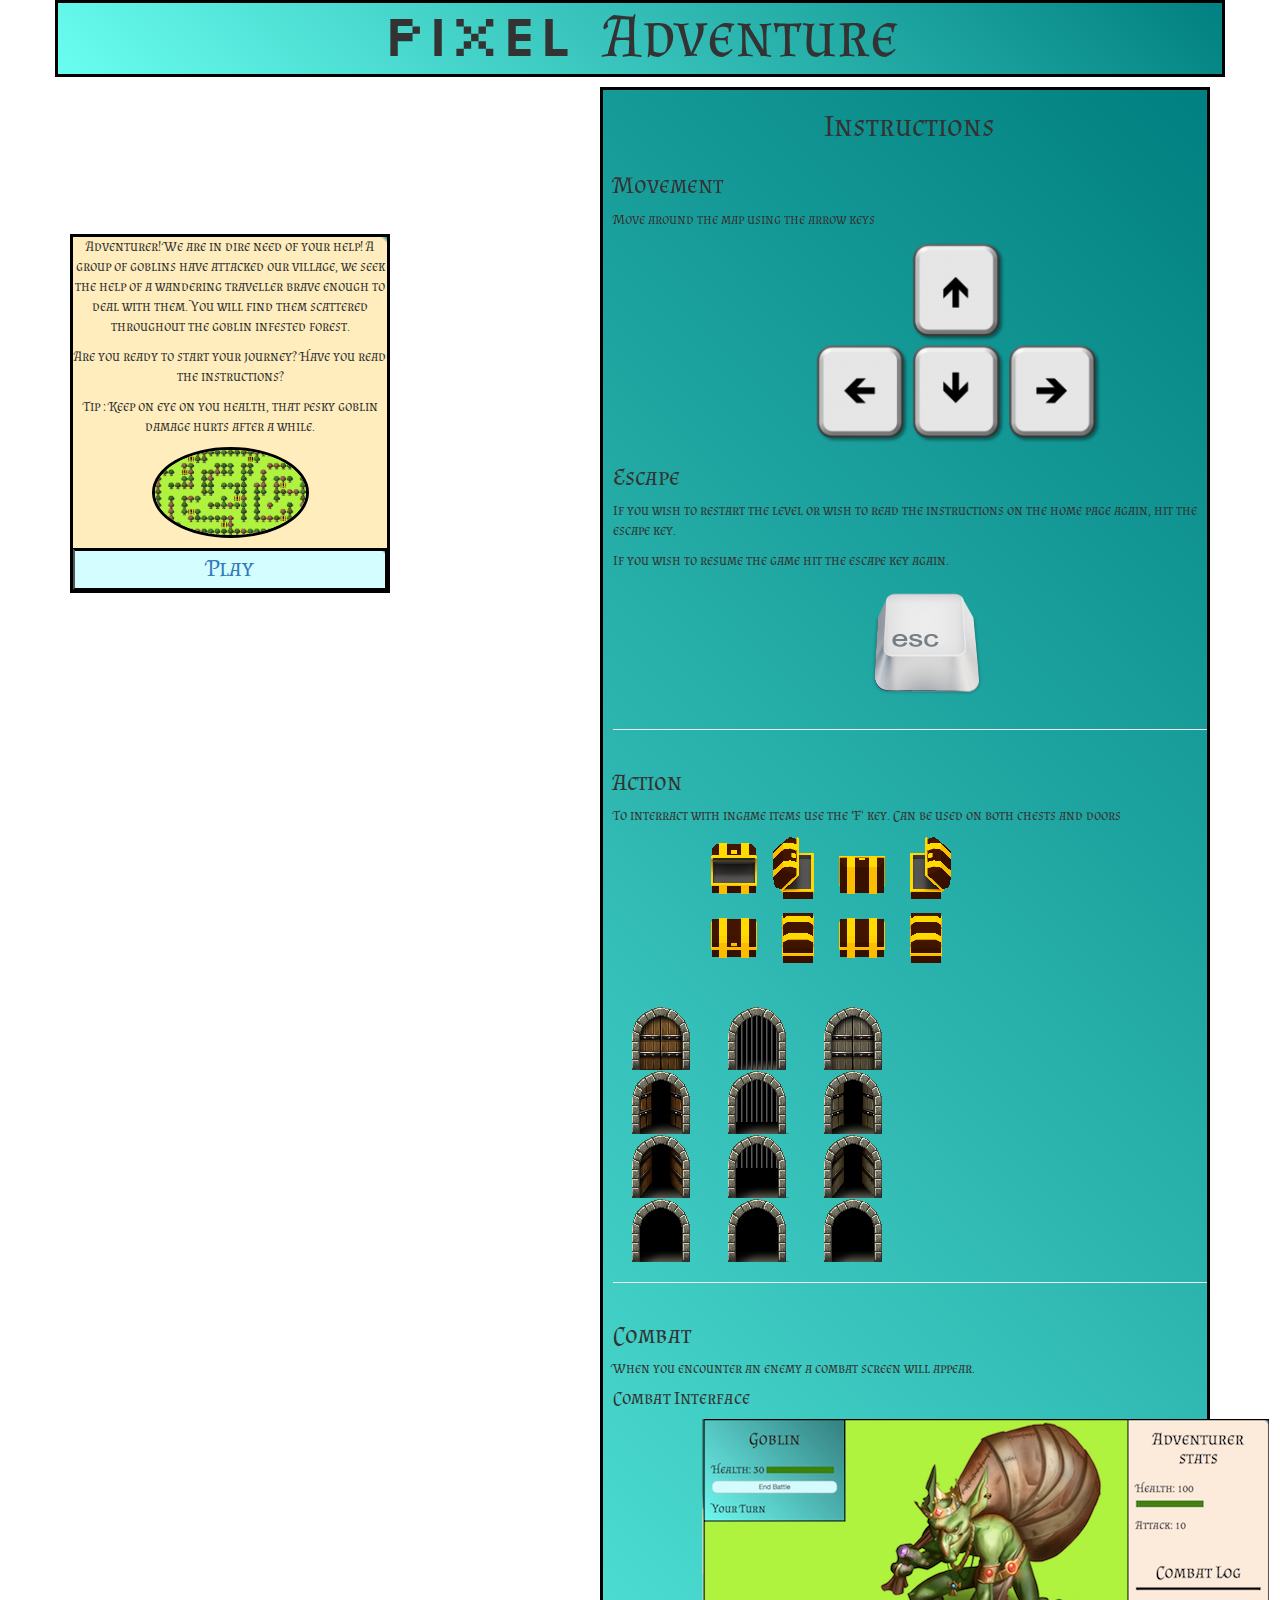
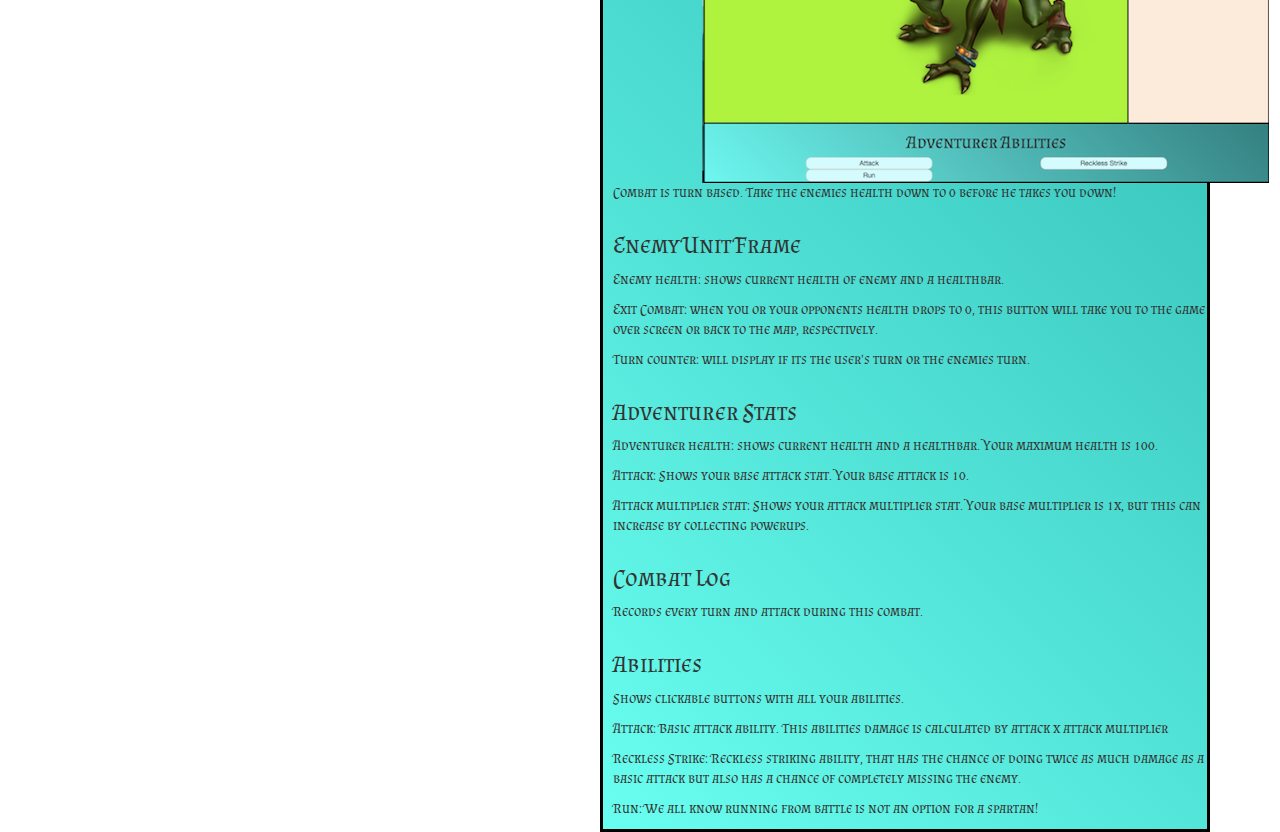
<file: home.html>
<!DOCTYPE html>
<html lang="en" dir="ltr">
  <head>
    <meta charset="utf-8">
    <title>Pixel Adventure</title>
    <script src="https://ajax.googleapis.com/ajax/libs/jquery/3.3.1/jquery.min.js"></script>
    <link rel="stylesheet" href="/bootstrap-3.3.7-dist/css/bootstrap.min.css">
    <link rel="stylesheet" href="/bootstrap-3.3.7-dist/css/bootstrap-theme.min.css">
    <link rel="stylesheet" href="index.css">
    <script src="/bootstrap-3.3.7-dist/js/bootstrap.min.js"></script>
  </head>
  <body class="game-background">
    <!-- Title -->
    <div class="container home-back">
      <div class="row">
        <div class="col-md-12 titleWords">
          <h1 class="pixelTitle">Pixel </h1>
          <h1 class="adventureTitle">Adventure</h1>
        </div>
      </div>
    </div>

    <!-- Side Fixed div -->
    <div class="container">
      <div class="row ">
        <div class="col-md-3">
          <div class="fixed">
            <p class="fixedP" >Adventurer! We are in dire need of your help! A group of goblins have attacked our village, we seek the help of a wandering traveller brave enough to deal with them. You will find them scattered throughout the goblin infested forest.</p>
            <p class="fixedP">Are you ready to start your journey? Have you read the instructions?</p>
            <p class="fixedP">Tip :  Keep on eye on you health, that pesky goblin damage hurts after a while.</p>
            <img src="sprites/screenshot.png" alt="" class="screenshot">
            <a href="index.html"> <button type="button" name="" class="playBtn">Play</button> </a><br>
          </div>
        </div>

        <!-- Instructions -->
        <div class="col-md-9">
          <div class="instructionP">
            <h2 class="">Instructions</h2>
            <div class="row">
              <div class="col-md-12">
                <h3>Movement</h3><br>
                <p>Move around the map using the arrow keys</p>
                <img src="sprites/arrowKeys.png" alt="directional arrow keys" id="keysImg">
              </div>
              <hr>
            </div>

            <h3>Escape</h3>
            <p>If you wish to restart the level or wish to read the instructions on the home page again, hit the escape key.</p>
            <p>If you wish to resume the game hit the escape key again.</p>
            <img src="sprites/escape.png" alt="escape key" id="escImg">
            <hr>

            <h3>Action</h3>
            <p>To interract with ingame items use the 'F' key. Can be used on both chests and doors</p>
            <img src="sprites/chest_sheet.png" alt="Chest sprite used in game." id="chestSS">
            <img src="sprites/gate.png" alt="Door sprite used in game.">
            <hr>

            <h3>Combat</h3>
            <p>When you encounter an enemy a combat screen will appear. </p>

            <h4>Combat Interface</h4>
            <img src="sprites/combatSS.png" alt="combat screen" id="combatScreen">
            <p> Combat is turn based. Take the enemies health down to 0 before he takes you down! </p>

            <h3>Enemy Unit Frame</h3>
            <p>Enemy health: shows current health of enemy and a healthbar.</p>
            <p>Exit Combat: when you or your opponents health drops to 0, this button will take you to the game over screen or back to the map, respectively.</p>
            <p>Turn counter: will display if its the user's turn or the enemies turn.</p>

            <h3>Adventurer Stats</h3>
            <p>Adventurer health: shows current health and a healthbar. Your maximum health is 100.</p>
            <p>Attack: Shows your base attack stat. Your base attack is 10.</p>
            <p>Attack multiplier stat: Shows your attack multiplier stat. Your base multiplier is 1x, but this can increase by collecting powerups.</p>

            <h3>Combat Log</h3>
            <p>Records every turn and attack during this combat.</p>

            <h3>Abilities</h3>
            <p>Shows clickable buttons with all your abilities.</p>
            <p>Attack: Basic attack ability. This abilities damage is calculated by attack x attack multiplier</p>
            <p>Reckless Strike: Reckless striking ability, that has the chance of doing twice as much damage as a basic attack but also has a chance of completely missing the enemy.</p>
            <p>Run: We all know running from battle is not an option for a spartan!</p>
          </div>
        </div>
      </div>
    </div>
    <script src="index.js"></script>
  </body>
</html>
</file>
<file: index.css>
/* fonts */
/* Pixel font style */
@font-face {
    font-family: silkscreen;
    src: url(bootstrap-3.3.7-dist/fonts/Silkscreen/slkscr.ttf);
}

/* Fantasy font style */
@font-face {
    font-family: almendraSC;
    src: url(bootstrap-3.3.7-dist/fonts/almendra/AlmendraSC-Regular.otf);
}

/* home.html CSS */

.home-back {
  background: linear-gradient(45deg, rgba(105,255,240,1) 0%, rgba(0,128,128,1) 100%);
  background-size: 100%;
}

/* Title div CSS */

.titleWords{
  text-align: center;
  border: solid black 3px;
}

.pixelTitle {
  font-family: silkscreen;
  display: inline;
  font-size: 62px;
}

.adventureTitle {
  font-family: almendraSC;
  display: inline;
  font-size: 62px;
}

/* Fixed side div CSS */
.playBtn{
  font-family: almendraSC;
  font-size: 24px;
  text-align: center;
  width: 100%;
  background: linear-gradient(45deg, rgba(212,253,255,1) 0%, rgba(212,253,255,1) 99%, rgba(0,128,128,1) 100%);
  border-top: 3px solid black;
}

.fixed {
  position: fixed;
  top: 26%;
  width: 25%;
  border: black solid 3px;
  background: linear-gradient(45deg, rgba(255,237,189,1) 0%, rgba(255,237,189,1) 96%, rgba(255,237,189,1) 99%, rgba(0,128,128,1) 100%);
}

.fixedP {
  text-align: center;
  float: left;
  font-family: almendraSC;
}

.screenshot {
  border: 3px solid black;
  border-radius: 50%;
  height: 50%;
  display: block;
  margin-left: auto;
  margin-right: auto;
  width: 50%;
  margin-bottom: 10px;
}

/* Instructions CSS */

.instructionP {
  font-family: almendraSC;
  margin-top: 10px;
  background: linear-gradient(45deg, rgba(105,255,240,1) 0%, rgba(0,128,128,1) 100%);
  float: right;
  width: 72%;
  border: 3px solid black;
  padding-left: 10px;
}

#keysImg {
  padding-left: 32%;
}

#escImg {
  padding-left: 42%;
}

#chestSS {
  padding-left: 15%;
  padding-bottom: 7%;
}

#combatScreen{
  padding-left: 15%;
}

/* Buttons for Escape/win/lose screen */

#restart {
  width: 25%;
  border-radius: 10px;
  background: linear-gradient(45deg, rgba(212,253,255,1) 0%, rgba(212,253,255,1) 99%, rgba(0,128,128,1) 100%);
}

#homeScreen {
  width: 25%;
  border-radius: 10px;
  background: linear-gradient(45deg, rgba(212,253,255,1) 0%, rgba(212,253,255,1) 99%, rgba(0,128,128,1) 100%);
}


/* Escape Screen CSS */

.escapeScreen {
  border: black 3px solid;
  text-align: center;
  background: linear-gradient(45deg, rgba(105,255,240,1) 0%, rgba(0,128,128,1) 100%);
  width:100%;
  height:700px;
  font-family: almendraSC;
  padding-top: 29%;
}

/* Win Screen CSS */

.winScreen {
  border: black 3px solid;
  text-align: center;
  background: linear-gradient(45deg, rgba(105,255,240,1) 0%, rgba(0,128,128,1) 100%);
  width:100%;
  height:700px;
  font-family: almendraSC;
  padding-top: 15%;
}

/* Lose screen CSS */

.loseScreen {
  border: black 3px solid;
  text-align: center;
  background: linear-gradient(45deg, rgba(105,255,240,1) 0%, rgba(0,128,128,1) 100%);
  width:100%;
  height:700px;
  font-family: almendraSC;
  padding-top: 15%;
}

/* index/game html CSS  */

.game-background {
  background-image: url('https://img00.deviantart.net/56f7/i/2015/302/f/5/basic_2d_forest_background_by_sonnysketch-d9eujn7.png');
  background-size: 100%;
}

h1 {
  text-align: center;
  font-family: almendraSC;
}

h2 {
  text-align: center;
  font-family: almendraSC;
}

h3 {
  display: inline-block;
  font-family: almendraSC;
}

/* Player/user CSS */

.box {
  background-color: blue;
  height: 27px;
  width: 27px;
  background: url(sprites/spartan.png) -10px -5px;
  z-index: 100;
}

/* Grid/maze CSS */

table {
  border: 1px solid black;
}

td {
  padding: 27px;
}

.map {
  text-align: center;
  padding:0;
}

.wall {
  background-color: green;
}

.treeTitle{
  width: 27px;
  height: 27px;
  object-fit: none;
  object-position: 0 0;
}

.tree1 {
  width: 27px;
  height: 27px;
  background: url(sprites/tree-variations_0.png) -5px -79px;
  background-color: rgba(179,255,64,1);
}

.tree2 {
 width: 27px;
 height: 27px;
 background: url(sprites/tree-variations_0.png) -129px -79px;
 background-color: rgba(179,255,64,1);
}

.tree3 {
  width: 27px;
  height: 27px;
  background: url(sprites/tree-variations_0.png) -68px -79px;
  background-color: rgba(179,255,64,1);
}

.tree4 {
  width: 27px;
  height: 27px;
  background: url(sprites/tree-variations_0.png) -192px -79px;
  background-color: rgba(179,255,64,1);
}

.terrain-grass {
  width: 27px;
  height: 27px;
  background-color: rgba(179,255,64,1);
}

/* chest CSS */
.chestSprite {
  width: 27px;
  height: 27px;
  background: url(sprites/chest_sheet.png) -5px -78px;
  background-color: rgba(179,255,64,1);
  z-index: 1;
}

.chestSprite2 {
  width: 27px;
  height: 27px;
  background: url(sprites/chest_sheet.png) -5px -4px;
  background-color: rgba(179,255,64,1);
  z-index: 2;
}

/* Door CSS */

.doorSprite{
  width: 27px;
  height: 27px;
  background: url(sprites/gate.png) -20px 0px;
  background-color: rgba(179,255,64,1);
}

/* Div at top of game CSS */

#chestItemText {
  background: linear-gradient(45deg, rgba(105,255,240,1) 0%, rgba(0,128,128,1) 100%);
  width: 100%;
}

/* Combatframe CSS */

.enemyPic {
  display: inline-block;
}

.enemy {
  background: linear-gradient(45deg, rgba(105,255,240,1) 0%, rgba(0,128,128,1) 100%);
  border-bottom: 3px black solid;
  border-right: 3px black solid;
}

.stats {
  background: linear-gradient(45deg, rgba(255,234,219,1) 0%, rgba(255,234,219,1) 99%, rgba(0,128,128,1) 100%);
  height: 623px;
  border-left: 3px solid black
}

.abilities {
  background: linear-gradient(45deg, rgba(105,255,240,1) 0%, rgba(0,128,128,1) 100%);
  width: 100%;
  border-top: 3px solid black;
}

.combat-text {
  background-color: yellow;
}

.combat-frame {
  background-color: rgba(179,255,64,1);
  border: 3px solid black;
}

.abilities-frame {
  background-color: red;
  display: inline-block;
}

#start-battle {
  width: 100%;
  border-radius: 10px;
  background: linear-gradient(45deg, rgba(212,253,255,1) 0%, rgba(212,253,255,1) 99%, rgba(0,128,128,1) 100%);
}

#attack {
  width: 100%;
  border-radius: 10px;
  background: linear-gradient(45deg, rgba(212,253,255,1) 0%, rgba(212,253,255,1) 99%, rgba(0,128,128,1) 100%);
}

#run {
  width: 100%;
  border-radius: 10px;
  background: linear-gradient(45deg, rgba(212,253,255,1) 0%, rgba(212,253,255,1) 99%, rgba(0,128,128,1) 100%);
}

#recklessStrike {
  width: 100%;
  border-radius: 10px;
  background: linear-gradient(45deg, rgba(212,253,255,1) 0%, rgba(212,253,255,1) 99%, rgba(0,128,128,1) 100%);
}

.scrollText {
  background-color: white;
  padding: 0;
  width: 80%;
  overflow: scroll;
}

.userLog,
.enemyLog {
  background-color: white;
  margin-left: -40px;
  text-align: center;
  overflow: scroll;
}

#text-desc {
  border: solid black 3px;
}

.userLog {
  background: linear-gradient(45deg, rgba(110,255,43,1) 0%, rgba(110,255,43,1) 99%, rgba(0,128,128,1) 100%);
}

.enemyLog {
  background: linear-gradient(45deg, rgba(255,109,87,1) 0%, rgba(255,109,87,1) 99%, rgba(0,128,128,1) 100%);
}

progress {
  background-color: green;
}
</file>
